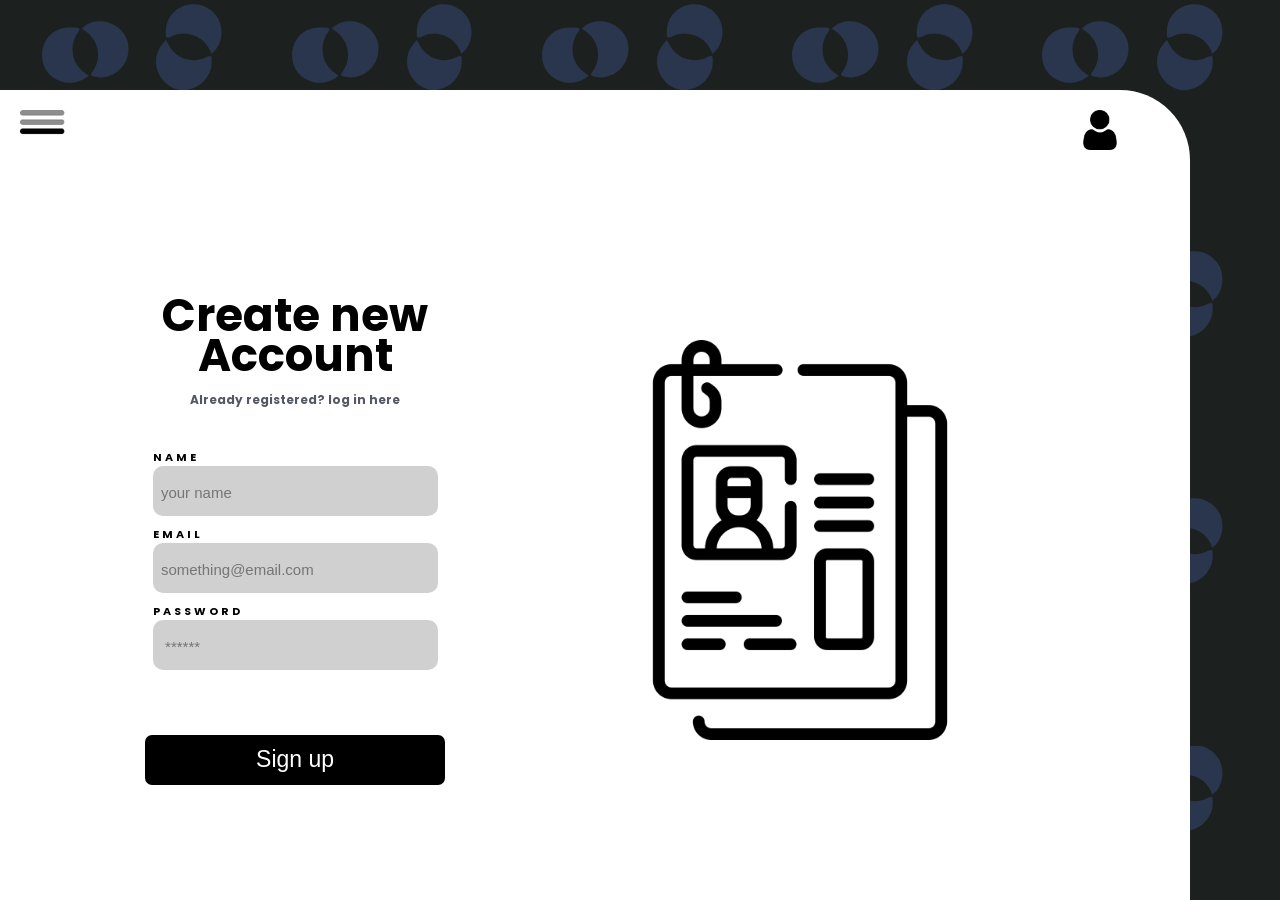
<file: sign up.html>
<!DOCTYPE html>
<html>
    <head>
        <meta charset="utf-8">
        <meta http-equiv="X-UA-Compatible" content="IE=edge">
        <title>Sign Up</title>
        <meta name="description" content="">
        <meta name="viewport" content="width=device-width, initial-scale=1">
        <link rel="stylesheet" href="sign up.css">
    </head>
    
<body>

<div id="grid_container">
    <nav id="navbar">
        <img src="menu_icon.png" alt="menu icon" id="menu_icon" width="45px" height="25px">
        <img src="user.png" alt="user icon" id="user_icon" width="40px" height="40px">
    </nav>
    <div id="form_container">
        <h1>Create new <br>Account </h1>
        <h5><a href="login.html">Already registered? log in here</a></h2>
        <form action="homepage.html">
            <label for="name" > <strong>NAME</strong><br>
                <input type="text" name="name" id="name" placeholder="  your name" required>
            </label>
            <label for="email" > <strong>EMAIL</strong><br>
                <input type="email"name="email" id="email" placeholder="  something@email.com" required>
            </label>
            <label for="password"> <strong>PASSWORD</strong><br>
                <input type="password" name="password" id="password" placeholder="   ******" required>
            </label>
            <br>
                <input type="submit" value="Sign up" id="submit_button">
        </form> 
    </div>
    <div id="img_container">
        <img src="resume-dark.png" alt="resume image" >    
    </div>
</div>

</body>
</html>
</file>
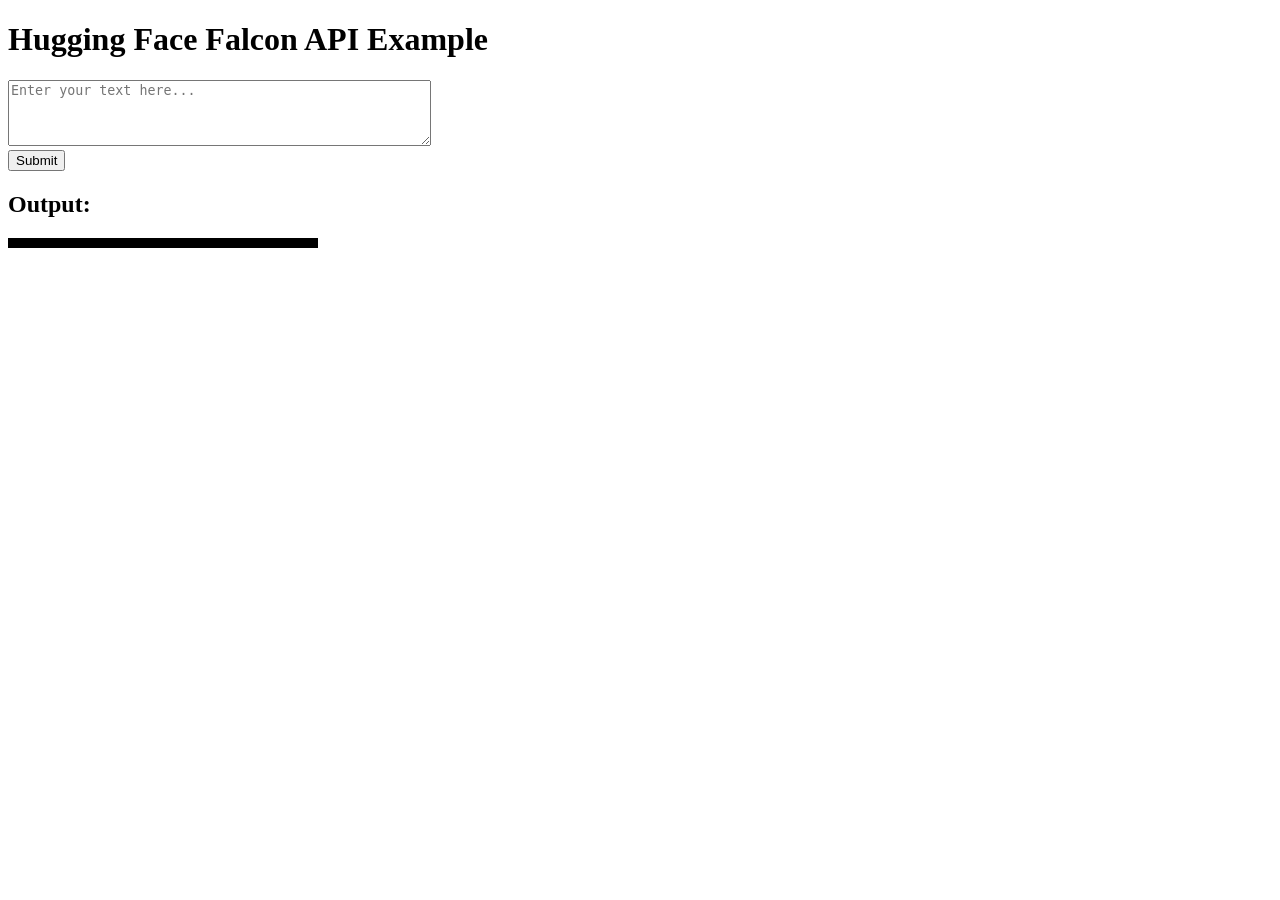
<file: try.html>
<!DOCTYPE html>
<html lang="en">

<head>
    <meta charset="UTF-8">
    <meta name="viewport" content="width=device-width, initial-scale=1.0">
    <title>Hugging Face Falcon API Example</title>
</head>

<body>
    <h1>Hugging Face Falcon API Example</h1>
    <textarea id="inputText" rows="4" cols="50" placeholder="Enter your text here..."></textarea><br>
    <button id="submitBtn">Submit</button>
    <h2>Output:</h2>
    <p id="output" style="width: 300px; height: fit-content; border: black 5px solid;"></p>

    <script>
        
        let user_message = ""
        document.getElementById('submitBtn').addEventListener('click', async () => {
            const inputText = document.getElementById('inputText').value;
            const apiToken = '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'; // Replace with your token

            const response = await fetch('https://api-inference.huggingface.co/models/tiiuae/falcon-7b-instruct', {
                method: 'POST',
                headers: {
                    'Authorization': `Bearer ${apiToken}`,
                    'Content-Type': 'application/json',
                },
                body: JSON.stringify({ inputs: inputText }),
            });

            if (!response.ok) {
                const errorText = await response.text();
                document.getElementById('output').textContent = `Error: ${errorText}`;
                return;
            }

            const result = await response.json();
            let splitted_response = result[0]['generated_text'].split("\n")

            console.log(splitted_response)
            output = result[0]['generated_text']
            document.getElementById('output').textContent = JSON.stringify(splitted_response[1], null, 2);
        });
    </script>
</body>

</html>
</file>
<file: sign up.css>
@import url('https://fonts.googleapis.com/css2?family=Manrope:wght@200;300;400;500;600;700;800&family=Poppins:ital,wght@0,100;0,200;0,300;0,400;0,500;0,600;0,700;0,800;0,900;1,100;1,200;1,300;1,400;1,500;1,600;1,700;1,800;1,900&display=swap');

:root{
    --clr-dark-grey: #1C2120 ;
    --clr-light-grey: #2A364E;
    --clr-blue-dark: #1A1C6A;
    --clr-white: #fff;
    --clr-bright: #EFF2F9;
    --clr-dark: #1e2532;
    --clr-black: #000;
    --clr-grey: #8F8E8E;
    --clr-green: #084C41;
    --font-poppins: 'Poppins', sans-serif;
    --font-manrope: 'Manrope', sans-serif;;
    --transition: all 300ms ease-in-out;
}
*{
    padding: 0;
    margin: 0;
    box-sizing: border-box;
}

html{
    font-size: 10px;
}
body{
    margin: 0;
    padding-top: 10vh;
    padding-right: 7vw;
    background-color: #1C2120;
    background-image: url(path6.svg);
    background-repeat: repeat;
    font-family: var(--font-poppins);
    font-size: 1.6rem;
}

#grid_container{
    display: grid;
    align-items: center;
    justify-items: center;
    grid-template-columns: repeat(2, 1fr);
    grid-template-rows: 0.1fr 2fr;
    grid-template-areas: 'navbar navbar' 'form_container img_container' 'form_container img_container';
    background-color: #fff;
    height: 90vh;
    gap: 10px;
    border-top-right-radius: 7rem;
}

#navbar{
    grid-area: navbar;
    width: 100%;    
}
#form_container{
    grid-area: form_container;
    max-height: 100%;
    display: flex;
    flex-direction: column;
    flex-wrap: nowrap;
    align-items: center;
}
#form_container h1{
    text-align: center;
    line-height: 4rem;
    font-size: 4.5rem;
}

#form_container h5{
    text-align: center;
    margin-bottom:1rem ;
    margin-top: 1.5rem;
    font-size: 1.2rem;
    color: #535864;
    margin-bottom: 4rem;
}

#form_container h5 a{
    text-align: center;
    text-decoration: none;
    color: #535864;
}


#grid_container > div{
    font-size: 30px;
}
#form_container form{
    display: flex;
    flex-wrap: nowrap;
    align-items: center;
    flex-direction: column;
    justify-content: center;
    gap: 10px;
}
input::placeholder{
font-size: 1.5rem;}
#form_container label {
    text-align: left;
    color: #000 ;
    font-size: 1.1rem;
    letter-spacing: 0.3rem;
    max-height: fit-content;
}

#form_container input[name="name"], input[name="email"], input[name="password"]{
    width: 285px;
    height: 50px;
    border-radius: 1rem;
    border-color: white;
    border: none;
    background-color: #8f8e8e69 ;
    color: #000 ;
    font-size: 2.2rem;display: flex;

}

#submit_button{
    width: 300px;
    height: 5rem;
    border-radius: 0.7rem;
    border-color: white;
    border: none;
    background-color: #000000 ;
    color: white;
    font-size: 2.3rem;
}

#img_container{
    grid-area: img_container; 
    max-height:100% ;
    justify-self: left;
    display: flex;
    flex-wrap: nowrap;
}


#img_container img{
    position: relative;
    width: 400px;
    height: 400px;
}

#user_icon{
    float: right;
    margin: 20px;
    margin-right: 70px;
}

#menu_icon{
    margin: 20px;
    margin-left: 20px;
}

@media screen and (max-width:740px) {
    body{
        padding-right: 0;
        padding-top: 20vh;
    }
    #grid_container{
        display: flex;
        align-items: center;
        justify-content: center;
        height: 80vh;
    }

    #navbar{
        display: none;
    }
    
    #img_container{
        display: none;
    }

}
</file>
